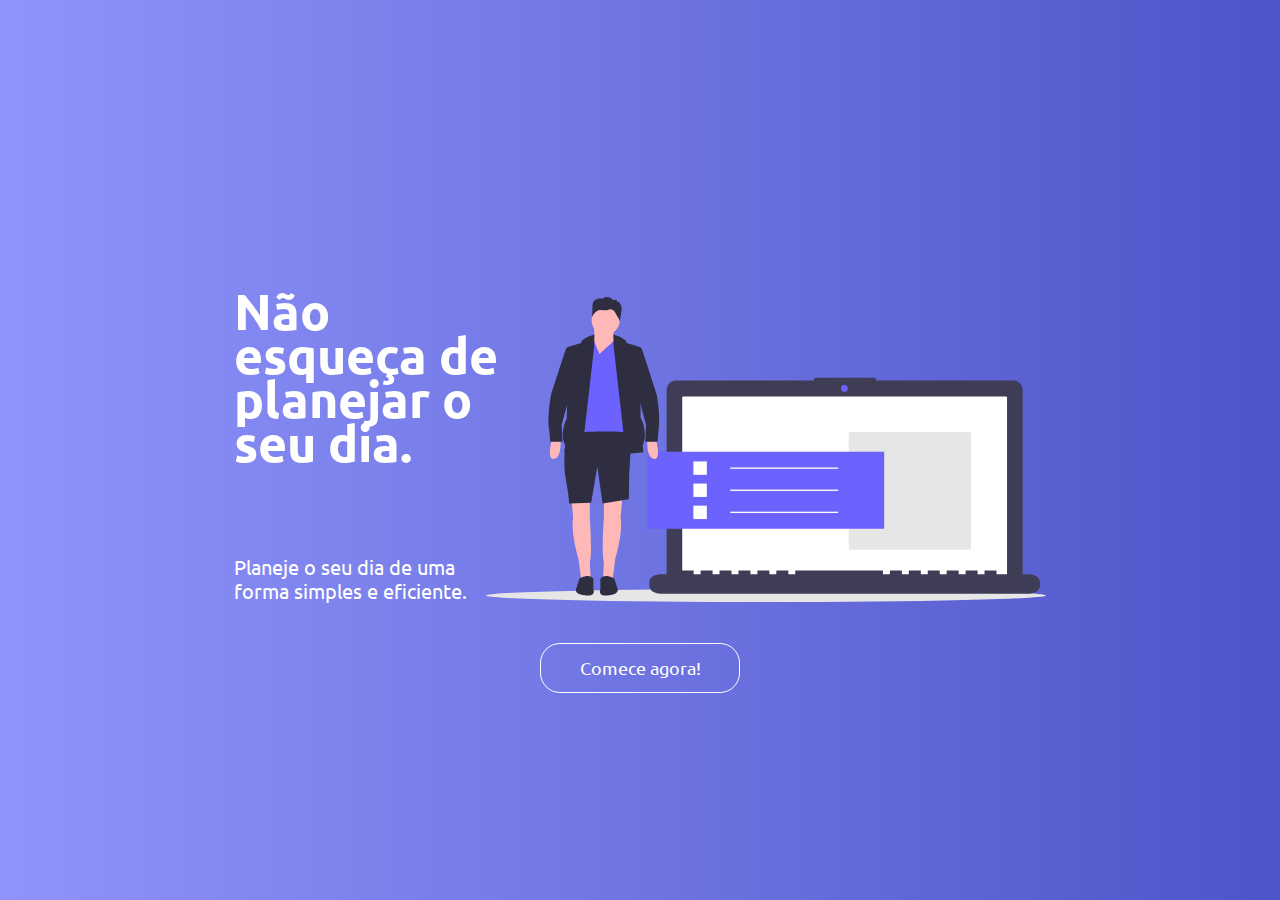
<file: index.html>
<!DOCTYPE html>
<html>
<head>
    <meta charset="UTF-8">
    <meta name="viewport" content="width=device-width, initial-scale=1.0">
    <title>App Todo</title>

    <link href="https://fonts.googleapis.com/css2?family=Ubuntu:wght@300;400;500;700&display=swap" rel="stylesheet">

    <link rel="stylesheet" href="public/css/main.css">

</head>
<body>

<div id="page-landing">
        
        <div id="container">
        
            <main>

                <h1>Não esqueça de planejar o seu dia.</h1>
                
                <section class="visit">
                    <p>Planeje o seu dia de uma forma simples e eficiente.</p>
                    <img src="public/images/bg-index.svg" alt="">
                   
                </section> 

                <form>
                    <button formaction="src/views/login.html" type="submit">Comece agora!</button>
                </form>
            </main><!--main-->

        </div><!--container-->

</div><!--page-landing-->

</body>
</html>
</file>
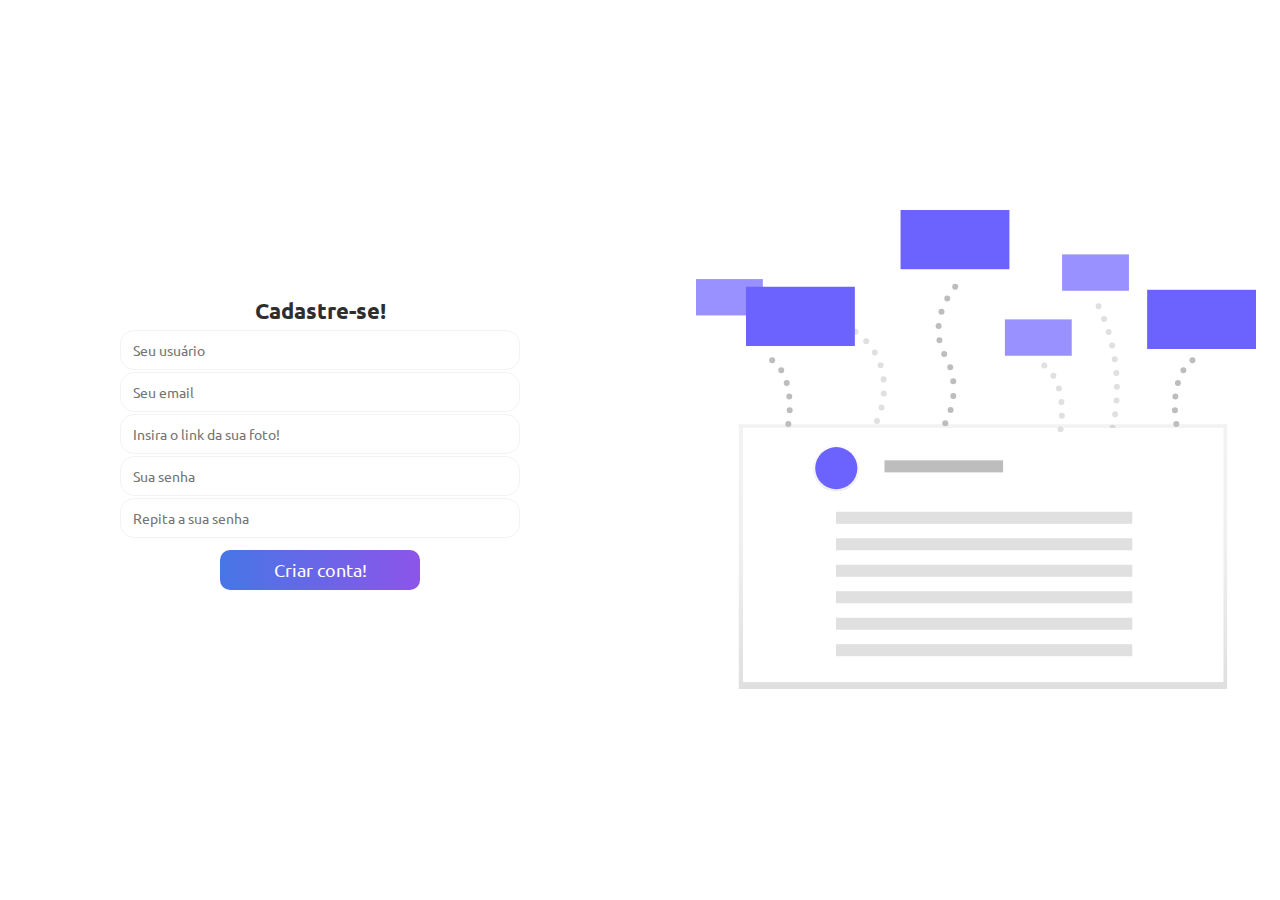
<file: src/views/create-login.html>
<!DOCTYPE html>
<html>
<head>
    <meta charset="UTF-8">
    <meta name="viewport" content="width=device-width, initial-scale=1.0">
    <title>Cadastre de forma gratuita!</title>

    <link href="https://fonts.googleapis.com/css2?family=Ubuntu:wght@300;400;500;700&display=swap" rel="stylesheet">


    <link rel="stylesheet" href="../../public/css/main.css">
    <link rel="stylesheet" href="../../public/css/page-login.css">
    <link rel="stylesheet" href="../../public/css/page-create-login.css">

</head>
<body>

    <div id="page-login">


        <div class="row">
            <div class="column">
                <h2>Cadastre-se!</h2>
                <form>

                    <div class="input-block">
                        <input type="text" placeholder="Seu usuário">
                    </div>

                    <div class="input-block">
                        <input type="text" placeholder="Seu email">
                    </div>

                    <div class="input-block">
                        <input type="text" placeholder="Insira o link da sua foto!">
                    </div>
                    
                    <div class="input-block">
                        <input type="password" placeholder="Sua senha">
                    </div>

                    <div class="input-block">
                        <input type="password" placeholder="Repita a sua senha">
                    </div>


                    <div class="input-block">
                        <input formaction="../views/main.html" class="btn-grad" type="submit" value="Criar conta!">
                    </div>

                </form>
            </div>

            <div class="column image">

            </div>
        </div>

    </div><!--page-login-->

</body>
</html>
</file>
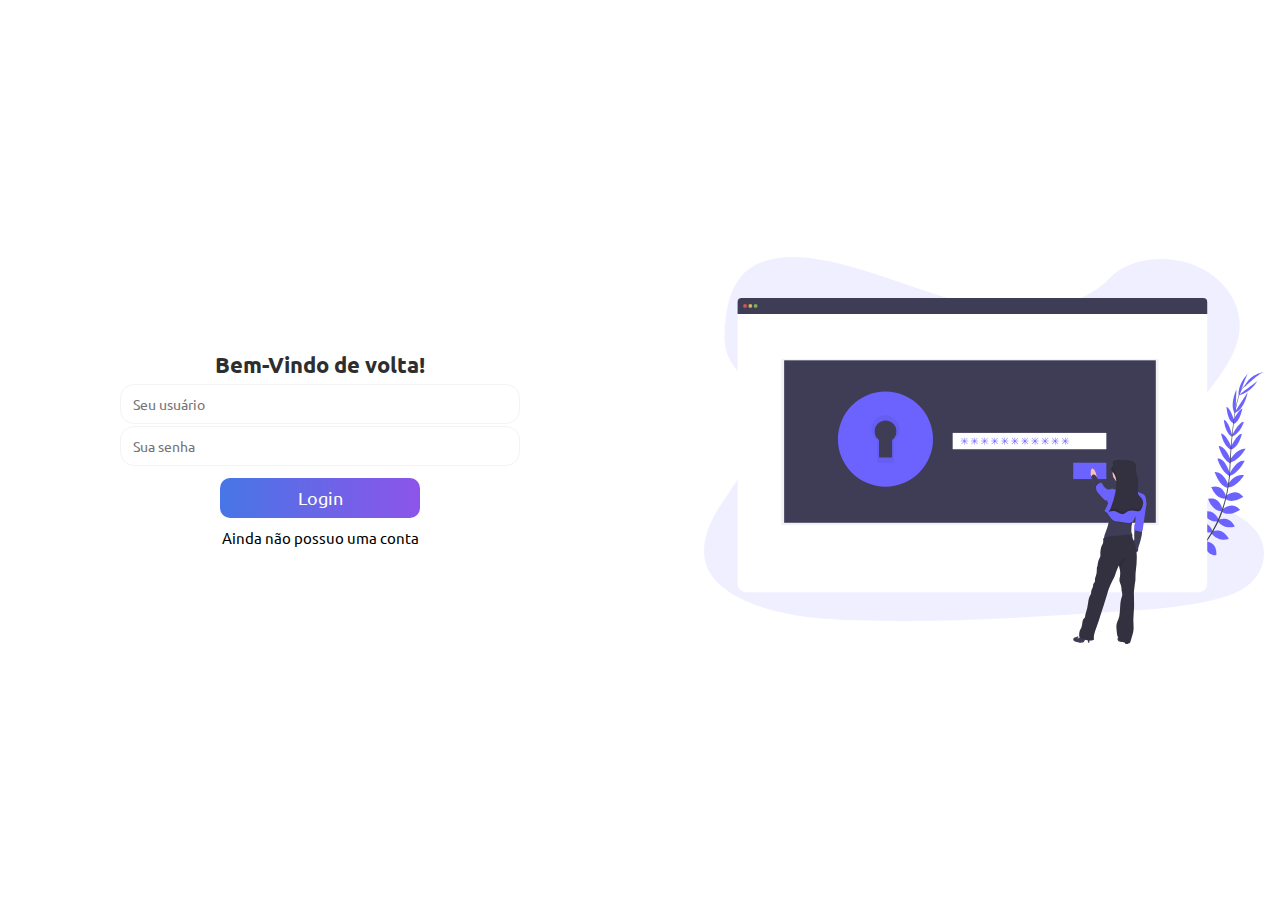
<file: src/views/login.html>
<!DOCTYPE html>
<html>
<head>
    <meta charset="UTF-8">
    <meta name="viewport" content="width=device-width, initial-scale=1.0">
    <title>Faça login ou cadastre-se</title>

    <link href="https://fonts.googleapis.com/css2?family=Ubuntu:wght@300;400;500;700&display=swap" rel="stylesheet">


    <link rel="stylesheet" href="../../public/css/main.css">
    <link rel="stylesheet" href="../../public/css/page-login.css">

</head>
<body>

    <div id="page-login">


        <div class="row">
            <div class="column">
                <h2>Bem-Vindo de volta!</h2>
                <form>

                    <div class="input-block">
                        <input type="text" placeholder="Seu usuário">
                    </div>
                    
                    <div class="input-block">
                        <input type="password" placeholder="Sua senha">
                    </div>

                    <div class="input-block">
                        <input formaction="../views/main.html" class="btn-grad" type="submit" value="Login">
                    </div>

                    <div class="create-login">
                        <a href="../views/create-login.html">Ainda não possuo uma conta</a>
                    </div>

                </form>
            </div>

            <div class="column image">

            </div>
        </div>

    </div><!--page-login-->

</body>
</html>
</file>
<file: public/css/main.css>
* {
    margin: 0;
    padding: 0;
    box-sizing: border-box;

}

:root {
    font-size: 62.5%;
} 

body, input, button, textarea {
    font: 400 1.8rem/1 'Ubuntu', sans-serif;
    background: #4e54c8; 
    background: -webkit-linear-gradient(to right, #8f94fb, #4e54c8); 
    background: linear-gradient(to right, #8f94fb, #4e54c8);
}

#page-landing {
    min-height: 100vh;
    text-align: center;
    display: flex;
}

#container {
    margin: auto;

    display: flex;
    flex-direction: column;
    color: white;

}

main h1,
p,
img,
a {
    margin-top: 5rem;
}

.visit img {
    margin: auto;
    display: block;
    max-width: clamp(30rem, 54vw, 56rem);
    margin-top: 5rem;
}

#container button {
    width: 20rem;
    height: 5rem;

    background: transparent;
    border: 0;

    color: white; 
    cursor: pointer;

    border: 1px solid white;
    border-radius: 20px;

    margin-top: 4rem;
}

/* desktop */

@media (min-width: 768px) { 

    .visit img {
        display: none;
    }

    #container {
        background: url("../images/bg-index.svg") no-repeat 100% / clamp(30rem, 54vw, 56rem);
    }

    h1, .visit p {
        height: initial;
        text-align: initial;
    }

    main h1 {
        font-weight: bold;
        font-size: 5rem;
        line-height: .88;

        margin: clamp(10%, 9vh, 12%) 0 4rem;

        width: min(300px, 80%);
    }

    .visit p {
        font-size: 2rem;
        line-height: 1.2;
        font-weight: 400;
        width: clamp(20rem, 20vw, 30rem);
    }

    .visit {
        display: flex;
        flex-direction: column;
    }

}
</file>
<file: public/css/page-login.css>
body {
    background: white;
}

.column {
    padding: 10px;
    height: 100vh;
    display: flex;
    align-items: center;
    flex-direction: column;
    justify-content: center;    
}

.column h2 {
    color: #2e2e2e;
    text-align: center;
    font-size: 2.2rem;
    margin-bottom: .8rem;
}

.input-block input[type=text],
.input-block input[type=password] {
    margin-bottom: .2rem;
    width: 40rem;
    height: 4rem;
    border: 1px solid rgb(243, 243, 243);
    background: white;
    border-radius: 1.4rem;
    padding-left: 1.2rem;
    font-size: 1.4rem;
}

.btn-grad {background-image: linear-gradient(to right, #4776E6 0%, #8E54E9  51%, #4776E6  100%)}

.btn-grad {
    margin: 1rem auto;
    text-align: center;
    transition: 0.5s;
    background-size: 200% auto;
    color: white;           
    border-radius: 10px;
    display: block;
    border: 0;
    width: 20rem;
    height: 4rem;
}

.btn-grad:hover {
    background-position: right center; 
    color: #fff;
    text-decoration: none;
}

.create-login {
    text-align: center;
}

.create-login a {
    color: black;
    font-size: 1.5rem;
    text-decoration: none;
}

.create-login a:hover {
    text-decoration: underline;
    transition: 0.5s;
}
      
@media (min-width: 768px) { 

    .column {
        float: left;
        width: 50%;
        padding: 1rem;
        height: 100vh;
        display: flex;
        align-items: center;
        flex-direction: column;
        justify-content: center;    
      }
      
      .image {
        background: url("../images/bg-login.svg") no-repeat 80% / clamp(30rem, 54vw, 56rem);
      }
      
      .row:after {
        content: "";
        display: table;
        clear: both;
      }

}
</file>
<file: public/css/page-create-login.css>
@media (min-width: 768px) { 

      .image {
        background: url("../images/bg-create-account.svg") no-repeat 70% / clamp(30rem, 54vw, 56rem);
      }


}
</file>
